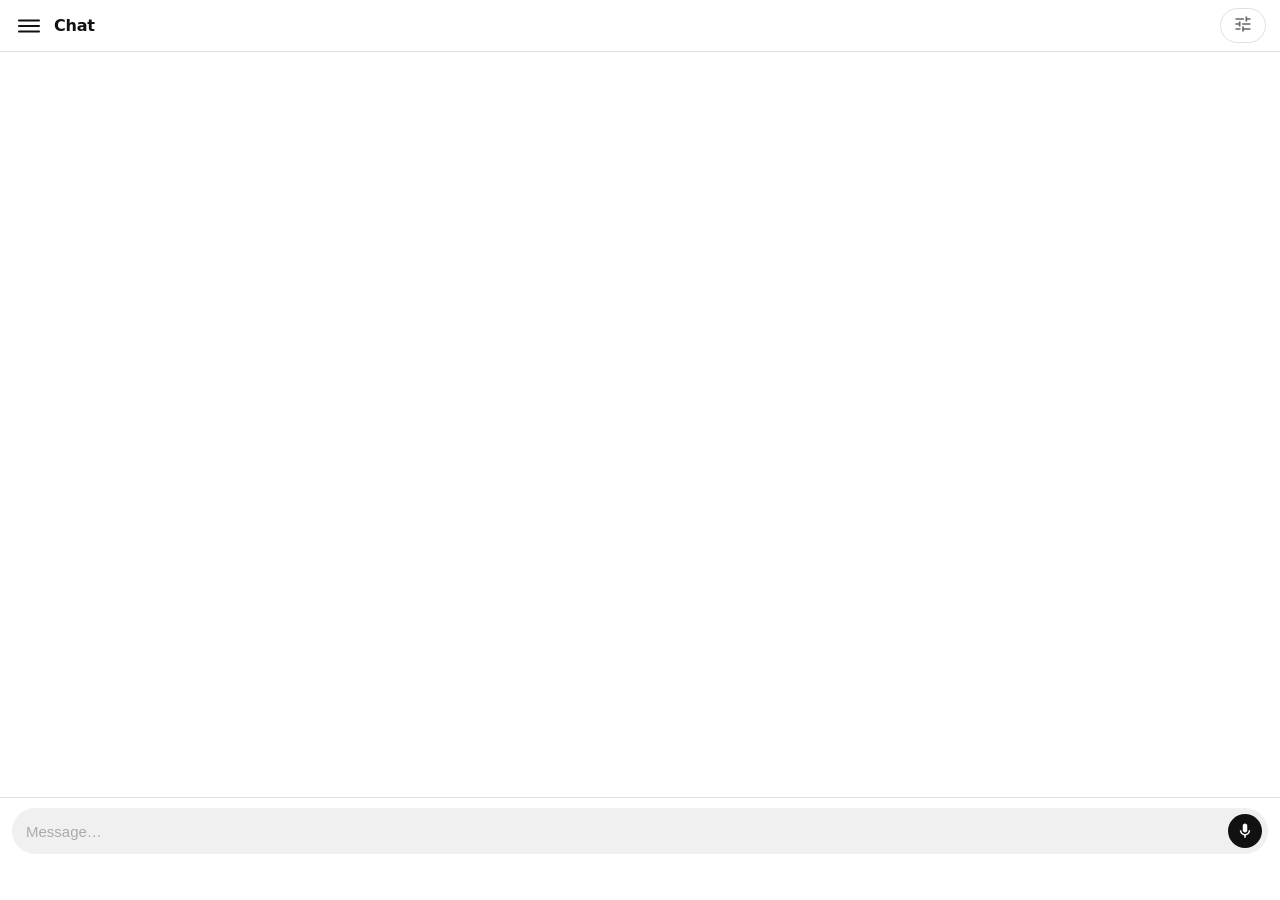
<file: static/index.html>
<!DOCTYPE html>
<html lang="en">
<head>
    <meta charset="UTF-8">
    <meta name="viewport" content="width=device-width, initial-scale=1.0, maximum-scale=1.0, user-scalable=no">
    <title>Diatribes</title>
    <link rel="stylesheet" href="/static/app.css">
</head>
<body>

<!-- ── Sidebar overlay ── -->
<div id="sidebar-overlay"></div>

<!-- ── Sidebar ── -->
<nav id="sidebar">
    <div class="sidebar-brand">Diatribes</div>
    <ul class="sidebar-nav">
        <li class="nav-item active" data-view="chat">
            <span class="nav-icon">💬</span> Chat
        </li>
        <li class="nav-item" data-view="flashcards">
            <span class="nav-icon">🃏</span> Flashcards
        </li>
        <li class="nav-item" data-view="articles">
            <span class="nav-icon">📰</span> Articles
        </li>
        <li class="nav-item" data-view="voice-test">
            <span class="nav-icon">🎙</span> Voice Test
        </li>
        <li class="nav-item" data-view="settings">
            <span class="nav-icon">⚙</span> Settings
        </li>
    </ul>
</nav>

<!-- ── App shell ── -->
<div id="app">

    <!-- ════════════════════════════════════════════
         CHAT VIEW
    ═══════════════════════════════════════════════ -->
    <div id="view-chat" class="view active">
        <header class="view-header">
            <button class="hamburger" id="hamburger">
                <svg viewBox="0 0 24 24" width="22" height="22" fill="currentColor">
                    <rect y="5"  width="24" height="2" rx="1"/>
                    <rect y="11" width="24" height="2" rx="1"/>
                    <rect y="17" width="24" height="2" rx="1"/>
                </svg>
            </button>
            <span class="header-title">Chat</span>
            <button class="icon-btn" id="options-btn" title="Options">
                <svg viewBox="0 0 24 24" width="20" height="20" fill="currentColor">
                    <path d="M3 17v2h6v-2H3zM3 5v2h10V5H3zm10 16v-2h8v-2h-8v-2h-2v6h2zM7 9v2H3v2h4v2h2V9H7zm14 4v-2H11v2h10zm-6-4h2V7h4V5h-4V3h-2v6z"/>
                </svg>
            </button>
        </header>

        <main id="conversation"></main>

        <footer class="chat-footer">
            <div class="chat-input-bar">
                <input type="text" id="text-input" placeholder="Message…" autocomplete="off">
                <button id="action-btn" aria-label="Record or send"></button>
            </div>
            <div class="chat-footer-meta">
                <button id="skip-btn" hidden>Skip retry</button>
            </div>
        </footer>
    </div>

    <!-- ════════════════════════════════════════════
         FLASHCARDS VIEW
    ═══════════════════════════════════════════════ -->
    <div id="view-flashcards" class="view">
        <header class="view-header">
            <button class="hamburger">
                <svg viewBox="0 0 24 24" width="22" height="22" fill="currentColor">
                    <rect y="5"  width="24" height="2" rx="1"/>
                    <rect y="11" width="24" height="2" rx="1"/>
                    <rect y="17" width="24" height="2" rx="1"/>
                </svg>
            </button>
            <span class="header-title">Flashcards</span>
            <button class="icon-btn" id="review-btn">Review</button>
        </header>

        <div class="fc-filters">
            <button class="filter-btn active" data-pos="all">All</button>
            <button class="filter-btn noun" data-pos="noun">Nouns</button>
            <button class="filter-btn verb" data-pos="verb">Verbs</button>
            <button class="filter-btn adj"  data-pos="adj">Adjs</button>
            <button class="filter-btn adv"  data-pos="adv">Advs</button>
        </div>

        <div id="fc-list"></div>
        <div id="fc-empty" hidden>
            <p>No saved words yet.</p>
            <p>Tap highlighted words in chat to save them.</p>
        </div>
    </div>

    <!-- ════════════════════════════════════════════
         ARTICLES VIEW
    ═══════════════════════════════════════════════ -->
    <div id="view-articles" class="view">
        <header class="view-header">
            <button class="hamburger">
                <svg viewBox="0 0 24 24" width="22" height="22" fill="currentColor">
                    <rect y="5"  width="24" height="2" rx="1"/>
                    <rect y="11" width="24" height="2" rx="1"/>
                    <rect y="17" width="24" height="2" rx="1"/>
                </svg>
            </button>
            <span class="header-title">Articles</span>
            <button class="icon-btn" id="art-options-btn" title="Options">
                <svg viewBox="0 0 24 24" width="20" height="20" fill="currentColor">
                    <path d="M3 17v2h6v-2H3zM3 5v2h10V5H3zm10 16v-2h8v-2h-8v-2h-2v6h2zM7 9v2H3v2h4v2h2V9H7zm14 4v-2H11v2h10zm-6-4h2V7h4V5h-4V3h-2v6z"/>
                </svg>
            </button>
        </header>

        <div class="art-tabs">
            <button class="art-tab active" data-tab="saved">Saved</button>
            <button class="art-tab" data-tab="feeds">Feeds</button>
        </div>

        <!-- Saved pane -->
        <div id="art-pane-saved" class="art-pane">
            <div class="art-add-bar">
                <input type="url" id="art-url-input" placeholder="Paste article URL…" autocomplete="off">
                <button id="art-add-btn">Save</button>
            </div>
            <div id="art-saved-list"></div>
            <div id="art-saved-empty" hidden>
                <p>No saved articles yet.</p>
                <p>Paste a URL above to save one.</p>
            </div>
        </div>

        <!-- Feeds pane -->
        <div id="art-pane-feeds" class="art-pane" hidden>
            <div class="art-add-bar" id="feed-add-bar">
                <input type="url" id="feed-url-input" placeholder="Paste RSS feed URL…" autocomplete="off">
                <button id="feed-add-btn">Add</button>
            </div>
            <div id="art-feeds-list"></div>
            <div id="art-feeds-empty" hidden>
                <p>No feeds yet.</p>
                <p>Paste an RSS URL above to add one.</p>
            </div>
        </div>
    </div>

    <!-- ════════════════════════════════════════════
         VOICE TEST VIEW
    ═══════════════════════════════════════════════ -->
    <div id="view-voice-test" class="view">
        <header class="view-header">
            <button class="hamburger">
                <svg viewBox="0 0 24 24" width="22" height="22" fill="currentColor">
                    <rect y="5"  width="24" height="2" rx="1"/>
                    <rect y="11" width="24" height="2" rx="1"/>
                    <rect y="17" width="24" height="2" rx="1"/>
                </svg>
            </button>
            <span class="header-title">Voice Test</span>
            <span></span>
        </header>
        <iframe src="/static/voice-test.html" style="flex:1;border:none;width:100%;background:#111;"></iframe>
    </div>

    <!-- ════════════════════════════════════════════
         SETTINGS VIEW
    ═══════════════════════════════════════════════ -->
    <div id="view-settings" class="view">
        <header class="view-header">
            <button class="hamburger">
                <svg viewBox="0 0 24 24" width="22" height="22" fill="currentColor">
                    <rect y="5"  width="24" height="2" rx="1"/>
                    <rect y="11" width="24" height="2" rx="1"/>
                    <rect y="17" width="24" height="2" rx="1"/>
                </svg>
            </button>
            <span class="header-title">Settings</span>
            <span></span>
        </header>

        <div class="settings-body">
            <div class="settings-section">
                <div class="settings-label">Language</div>
                <div class="seg" id="lang-seg">
                    <button class="seg-btn active" data-value="French">French</button>
                    <button class="seg-btn" data-value="Spanish">Spanish</button>
                </div>
            </div>

            <div class="settings-section">
                <div class="settings-label">Voice</div>
                <select id="voice-select">
                    <optgroup label="Google Neural2">
                        <option value="google-fr-a">Google FR — female</option>
                        <option value="google-fr-b">Google FR — male</option>
                        <option value="google-fr-c">Google FR — female 2</option>
                        <option value="google-es-a">Google ES — female</option>
                        <option value="google-es-b">Google ES — male</option>
                    </optgroup>
                    <optgroup label="OpenAI">
                        <option value="nova">Nova</option>
                        <option value="alloy">Alloy</option>
                        <option value="echo">Echo</option>
                        <option value="fable">Fable</option>
                        <option value="onyx">Onyx</option>
                        <option value="shimmer">Shimmer</option>
                    </optgroup>
                </select>
            </div>

            <div class="settings-divider"></div>

            <div class="settings-section">
                <div class="settings-label">How it works</div>
                <div class="how-it-works">
                    <p>You can speak or type in any language — that's fine. The AI always responds according to the mix level you set in the chat options, no matter what you said.</p>
                    <ul>
                        <li><strong>Native</strong> — The AI responds in plain English. No foreign words at all.</li>
                        <li><strong>Light</strong> — The AI responds in English, and the app automatically swaps nouns into French.</li>
                        <li><strong>Medium</strong> — Same as Light, but the app swaps whichever word types you've toggled on (nouns, verbs, adjectives, adverbs).</li>
                        <li><strong>Strong</strong> — The AI alternates: one sentence in English, the next in French, and so on.</li>
                        <li><strong>Immersion</strong> — The AI responds entirely in French, with English hints in brackets for harder words.</li>
                    </ul>
                    <p>On Light and Medium, the French words are inserted by the app — not the AI. Tap any highlighted word to see the English original and save it to your flashcards.</p>
                </div>
            </div>
        </div>
    </div>

</div><!-- /#app -->

<!-- ════════════════════════════════════════════
     CHAT OPTIONS SHEET (slide-up)
═══════════════════════════════════════════════ -->
<div id="options-overlay" hidden></div>
<div id="options-sheet" hidden>
    <div class="sheet-handle"></div>

    <div class="sheet-section">
        <div class="sheet-label">Mix</div>
        <div class="mix-slider-wrap">
            <div class="mix-labels">
                <span>Native</span><span>Light</span><span>Medium</span><span>Strong</span><span>Immersion</span>
            </div>
            <input type="range" id="mix-slider" min="1" max="5" step="1" value="3">
        </div>
    </div>

    <div class="sheet-section" id="pos-section">
        <div class="sheet-label">Swap</div>
        <div class="pos-pills">
            <label class="pos-pill noun"><input type="checkbox" value="nouns" checked> Nouns</label>
            <label class="pos-pill verb"><input type="checkbox" value="verbs" checked> Verbs</label>
            <label class="pos-pill adj" ><input type="checkbox" value="adjectives" checked> Adjectives</label>
            <label class="pos-pill adv" ><input type="checkbox" value="adverbs" checked> Adverbs</label>
        </div>
    </div>

    <div class="sheet-section">
        <div class="sheet-label">Speed — <span id="sheet-speed-val">1.0×</span></div>
        <input type="range" id="sheet-speed-slider" min="0.5" max="1.5" step="0.05" value="1.0">
        <div class="sheet-hint">Google voices only</div>
    </div>

    <div class="sheet-section">
        <div class="sheet-label">Highlights</div>
        <div class="seg" id="highlight-seg">
            <button class="seg-btn active" data-value="on">On</button>
            <button class="seg-btn" data-value="off">Off</button>
        </div>
    </div>

    <div class="sheet-section">
        <div class="sheet-label">Corrections</div>
        <div class="seg" id="corrections-seg">
            <button class="seg-btn" data-value="off">Off</button>
            <button class="seg-btn active" data-value="correct">Correct</button>
            <button class="seg-btn" data-value="repeat">Correct &amp; repeat</button>
        </div>
    </div>

    <div class="sheet-section">
        <div class="sheet-label">Answer length</div>
        <div class="seg" id="length-seg">
            <button class="seg-btn active" data-value="1">Brief</button>
            <button class="seg-btn" data-value="3">Medium</button>
            <button class="seg-btn" data-value="5">Long</button>
        </div>
    </div>
</div>

<!-- ════════════════════════════════════════════
     FLASHCARD REVIEW OVERLAY
═══════════════════════════════════════════════ -->
<div id="review-overlay" hidden>
    <div id="review-screen">
        <button id="review-close">✕</button>
        <div id="review-progress"></div>

        <div id="review-dir-pick">
            <p>Review direction</p>
            <button class="dir-btn" data-dir="foreign-to-english">Foreign → English</button>
            <button class="dir-btn" data-dir="english-to-foreign">English → Foreign</button>
            <button class="dir-btn" data-dir="both">Both</button>
        </div>

        <div id="review-card" hidden>
            <div id="card-front"></div>
            <div id="card-back" hidden></div>
            <button id="reveal-btn">Reveal</button>
            <div id="grade-btns" hidden>
                <button class="grade-btn hard" data-grade="hard">Hard</button>
                <button class="grade-btn easy" data-grade="easy">Easy</button>
            </div>
        </div>

        <div id="review-done" hidden>
            <p>Session complete 🎉</p>
            <button id="review-again">Again</button>
        </div>
    </div>
</div>

<!-- ════════════════════════════════════════════
     ARTICLE READER OVERLAY
═══════════════════════════════════════════════ -->
<div id="reader-overlay" hidden>
    <div id="reader-header">
        <button id="reader-back">
            <svg viewBox="0 0 24 24" width="22" height="22" fill="currentColor">
                <path d="M20 11H7.83l5.59-5.59L12 4l-8 8 8 8 1.41-1.41L7.83 13H20v-2z"/>
            </svg>
        </button>
        <div id="reader-title-wrap">
            <div id="reader-title"></div>
            <div id="reader-source"></div>
        </div>
        <button class="icon-btn" id="reader-options-btn" title="Options">
            <svg viewBox="0 0 24 24" width="20" height="20" fill="currentColor">
                <path d="M3 17v2h6v-2H3zM3 5v2h10V5H3zm10 16v-2h8v-2h-8v-2h-2v6h2zM7 9v2H3v2h4v2h2V9H7zm14 4v-2H11v2h10zm-6-4h2V7h4V5h-4V3h-2v6z"/>
            </svg>
        </button>
    </div>
    <div id="reader-body"></div>
</div>

<!-- ════════════════════════════════════════════
     ARTICLES OPTIONS SHEET
═══════════════════════════════════════════════ -->
<div id="art-options-overlay" hidden></div>
<div id="art-options-sheet" hidden>
    <div class="sheet-handle"></div>

    <div class="sheet-section">
        <div class="sheet-label">Swap</div>
        <div class="pos-pills" id="art-pos-pills">
            <label class="pos-pill noun"><input type="checkbox" value="nouns" checked> Nouns</label>
            <label class="pos-pill verb"><input type="checkbox" value="verbs" checked> Verbs</label>
            <label class="pos-pill adj" ><input type="checkbox" value="adjectives" checked> Adjectives</label>
            <label class="pos-pill adv" ><input type="checkbox" value="adverbs" checked> Adverbs</label>
        </div>
    </div>

    <div class="sheet-section">
        <div class="sheet-label">Highlights</div>
        <div class="seg" id="art-highlight-seg">
            <button class="seg-btn active" data-value="on">On</button>
            <button class="seg-btn" data-value="off">Off</button>
        </div>
    </div>
</div>

<script src="/static/dict-swap.js"></script>
<script src="/static/settings.js"></script>
<script src="/static/chat.js"></script>
<script src="/static/flashcards.js"></script>
<script src="/static/articles.js"></script>
</body>
</html>
</file>
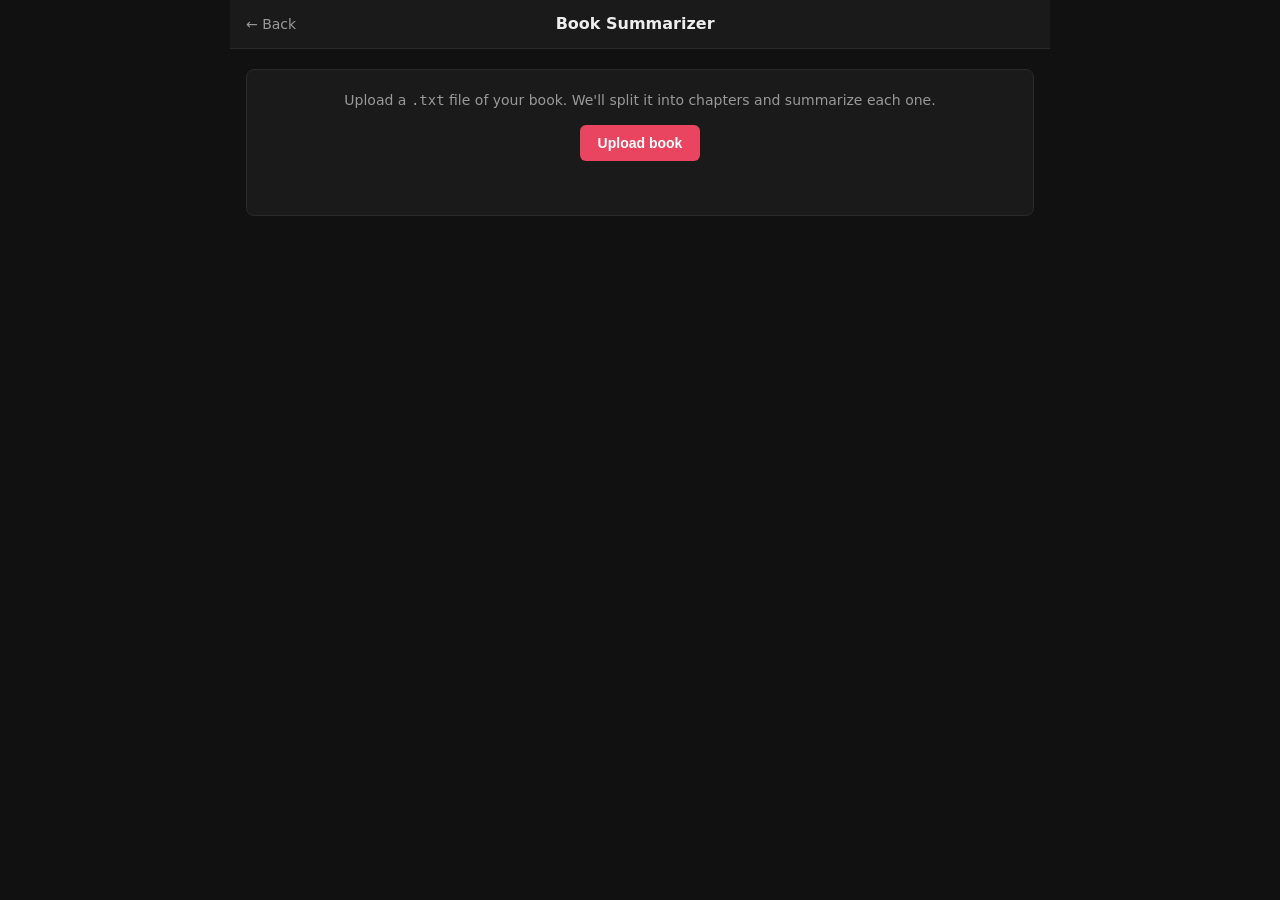
<file: static/book.html>
<!DOCTYPE html>
<html lang="en">
<head>
    <meta charset="UTF-8">
    <meta name="viewport" content="width=device-width, initial-scale=1.0">
    <title>Diatribes — Book Summarizer</title>
    <style>
        * { margin: 0; padding: 0; box-sizing: border-box; }
        [hidden] { display: none !important; }

        :root {
            --bg:         #111;
            --surface:    #1a1a1a;
            --surface2:   #222;
            --border:     #2a2a2a;
            --primary:    #e94560;
            --text:       #eee;
            --text-dim:   #999;
            --text-faint: #555;
        }

        html, body {
            height: 100%;
            font-family: -apple-system, BlinkMacSystemFont, 'SF Pro', system-ui, sans-serif;
            background: var(--bg);
            color: var(--text);
            font-size: 15px;
            line-height: 1.5;
        }

        #page {
            display: flex;
            flex-direction: column;
            min-height: 100%;
            max-width: 820px;
            margin: 0 auto;
            padding-bottom: 64px;
        }

        nav {
            display: flex;
            align-items: center;
            justify-content: space-between;
            padding: 12px 16px;
            border-bottom: 1px solid var(--border);
            background: var(--surface);
            position: sticky;
            top: 0;
            z-index: 5;
        }

        nav h1 {
            font-size: 16px;
            font-weight: 600;
        }

        .nav-back {
            color: var(--text-dim);
            text-decoration: none;
            font-size: 14px;
        }

        .nav-back:hover { color: var(--text); }
        .nav-spacer { width: 60px; }

        main {
            padding: 20px 16px;
        }

        .upload-card {
            background: var(--surface);
            border: 1px solid var(--border);
            border-radius: 8px;
            padding: 20px;
            text-align: center;
        }

        .upload-card p {
            color: var(--text-dim);
            margin-bottom: 14px;
            font-size: 14px;
        }

        button.primary {
            background: var(--primary);
            color: #fff;
            border: 0;
            padding: 10px 18px;
            border-radius: 6px;
            font-size: 14px;
            font-weight: 600;
            cursor: pointer;
        }

        button.primary:hover { filter: brightness(1.1); }
        button.primary:disabled { opacity: 0.5; cursor: not-allowed; }

        button.ghost {
            background: transparent;
            color: var(--text-dim);
            border: 1px solid var(--border);
            padding: 6px 12px;
            border-radius: 4px;
            font-size: 13px;
            cursor: pointer;
        }

        button.ghost:hover { color: var(--text); border-color: var(--text-dim); }

        #file-input { display: none; }

        #status {
            margin-top: 16px;
            color: var(--text-dim);
            font-size: 13px;
            min-height: 18px;
        }

        #chapters {
            list-style: none;
            margin-top: 24px;
            display: flex;
            flex-direction: column;
            gap: 14px;
        }

        .chapter {
            background: var(--surface);
            border: 1px solid var(--border);
            border-radius: 8px;
            padding: 16px 18px;
        }

        .chapter h2 {
            font-size: 15px;
            font-weight: 600;
            margin-bottom: 10px;
            color: var(--text);
        }

        .chapter .summary {
            color: var(--text);
            font-size: 14px;
            line-height: 1.6;
            white-space: pre-wrap;
        }

        .chapter .summary.placeholder {
            color: var(--text-faint);
            font-style: italic;
        }

        .chapter .summary.error {
            color: #ff8a8a;
        }

        .chapter .actions {
            margin-top: 8px;
        }
    </style>
</head>
<body>
<div id="page">
    <nav>
        <a href="/" class="nav-back">← Back</a>
        <h1>Book Summarizer</h1>
        <div class="nav-spacer"></div>
    </nav>

    <main>
        <div class="upload-card">
            <p>Upload a <code>.txt</code> file of your book. We'll split it into chapters and summarize each one.</p>
            <input type="file" id="file-input" accept=".txt,text/plain">
            <button class="primary" id="upload-btn">Upload book</button>
            <div id="status"></div>
        </div>

        <ol id="chapters"></ol>
    </main>
</div>

<script src="/static/book.js"></script>
</body>
</html>
</file>
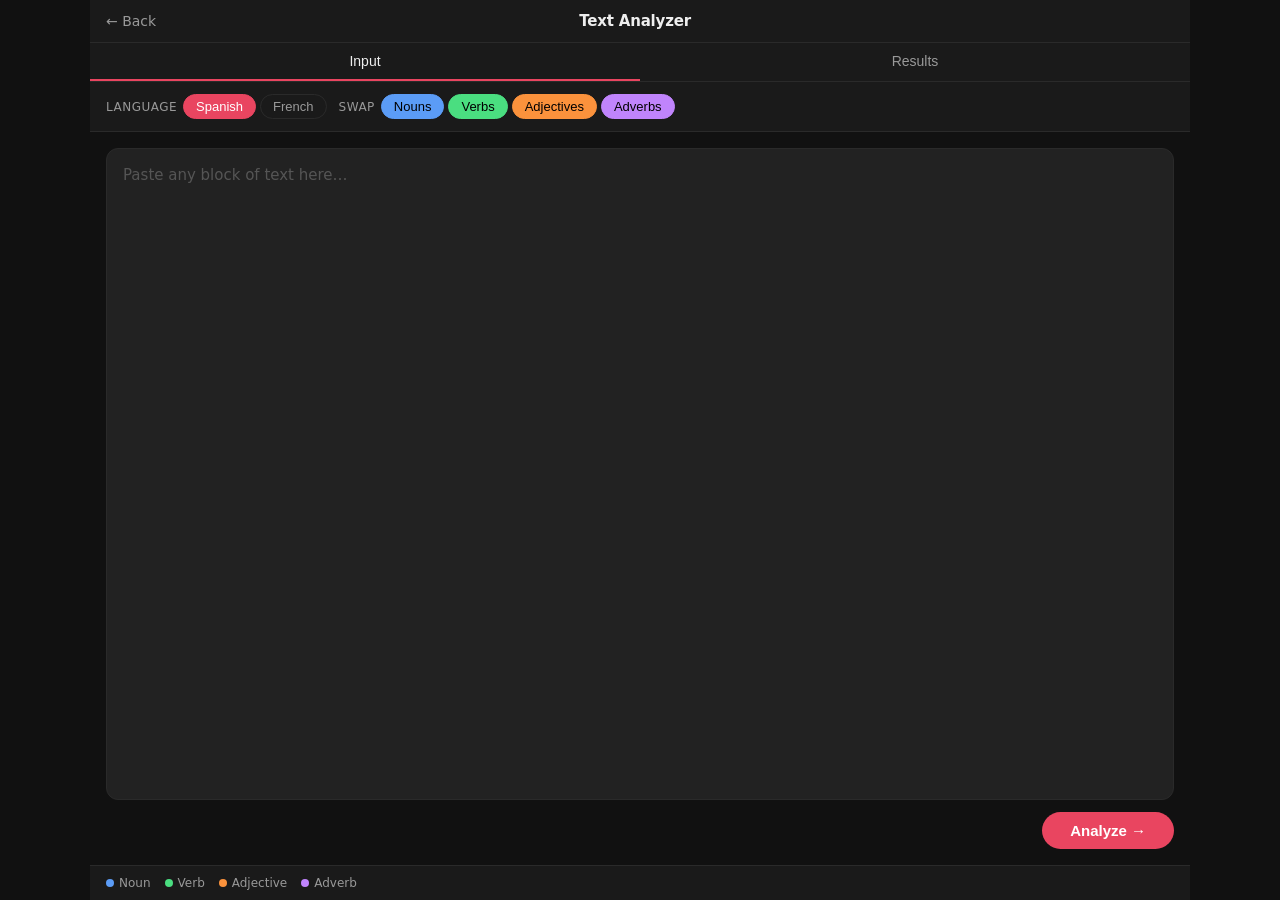
<file: static/translator.html>
<!DOCTYPE html>
<html lang="en">
<head>
    <meta charset="UTF-8">
    <meta name="viewport" content="width=device-width, initial-scale=1.0, maximum-scale=1.0, user-scalable=no">
    <title>Diatribes — Text Analyzer</title>
    <style>
        * { margin: 0; padding: 0; box-sizing: border-box; }
        [hidden] { display: none !important; }

        :root {
            --bg:         #111;
            --surface:    #1a1a1a;
            --surface2:   #222;
            --border:     #2a2a2a;
            --primary:    #e94560;
            --text:       #eee;
            --text-dim:   #999;
            --text-faint: #555;

            --noun-color: #5b9cf6;
            --verb-color: #4ade80;
            --adj-color:  #fb923c;
            --adv-color:  #c084fc;
        }

        html, body {
            height: 100%;
            overflow: hidden;
            font-family: -apple-system, BlinkMacSystemFont, 'SF Pro', system-ui, sans-serif;
            background: var(--bg);
            color: var(--text);
            font-size: 15px;
        }

        /* ── Page shell ── */
        #page {
            display: flex;
            flex-direction: column;
            height: 100%;
            max-width: 1100px;
            margin: 0 auto;
        }

        /* ── Nav bar ── */
        nav {
            display: flex;
            align-items: center;
            justify-content: space-between;
            padding: 12px 16px;
            border-bottom: 1px solid var(--border);
            background: var(--surface);
            flex-shrink: 0;
        }

        .nav-back {
            color: var(--text-dim);
            text-decoration: none;
            font-size: 14px;
            display: flex;
            align-items: center;
            gap: 4px;
            transition: color 0.15s;
        }
        .nav-back:hover { color: var(--text); }

        nav h1 {
            font-size: 15px;
            font-weight: 600;
            letter-spacing: -0.2px;
        }

        .nav-spacer { width: 60px; }

        /* ── Tab bar ── */
        .tab-bar {
            display: flex;
            border-bottom: 1px solid var(--border);
            background: var(--surface);
            flex-shrink: 0;
        }

        .tab-btn {
            flex: 1;
            padding: 10px 16px;
            background: none;
            border: none;
            border-bottom: 2px solid transparent;
            color: var(--text-dim);
            font-size: 14px;
            font-weight: 500;
            cursor: pointer;
            transition: color 0.15s, border-color 0.15s;
        }

        .tab-btn.active {
            color: var(--text);
            border-bottom-color: var(--primary);
        }

        /* ── Panels ── */
        .tab-panel {
            display: none;
            flex: 1;
            min-height: 0;
            overflow: hidden;
        }

        .tab-panel.active { display: flex; flex-direction: column; }

        /* ── INPUT PANEL ── */
        #panel-input {
            gap: 0;
        }

        .input-controls {
            display: flex;
            align-items: center;
            gap: 12px;
            padding: 12px 16px;
            border-bottom: 1px solid var(--border);
            background: var(--surface);
            flex-wrap: wrap;
            flex-shrink: 0;
        }

        .control-group {
            display: flex;
            align-items: center;
            gap: 6px;
        }

        .control-label {
            font-size: 12px;
            color: var(--text-dim);
            text-transform: uppercase;
            letter-spacing: 0.5px;
            white-space: nowrap;
        }

        /* pill buttons (lang + pos) */
        .pill-group { display: flex; gap: 4px; flex-wrap: wrap; }

        .lang-btn, .pos-btn {
            padding: 4px 12px;
            border-radius: 20px;
            border: 1px solid var(--border);
            background: none;
            color: var(--text-dim);
            font-size: 13px;
            cursor: pointer;
            transition: background 0.15s, color 0.15s, border-color 0.15s;
            white-space: nowrap;
        }

        .lang-btn.active {
            background: var(--primary);
            border-color: var(--primary);
            color: #fff;
        }

        .pos-btn[data-pos="noun"].active  { background: var(--noun-color); border-color: var(--noun-color); color: #000; }
        .pos-btn[data-pos="verb"].active  { background: var(--verb-color); border-color: var(--verb-color); color: #000; }
        .pos-btn[data-pos="adj"].active   { background: var(--adj-color);  border-color: var(--adj-color);  color: #000; }
        .pos-btn[data-pos="adv"].active   { background: var(--adv-color);  border-color: var(--adv-color);  color: #000; }

        .input-body {
            flex: 1;
            display: flex;
            flex-direction: column;
            min-height: 0;
            padding: 16px;
            gap: 12px;
        }

        #text-input {
            flex: 1;
            background: var(--surface2);
            border: 1px solid var(--border);
            border-radius: 12px;
            color: var(--text);
            font-size: 15px;
            line-height: 1.6;
            padding: 14px 16px;
            resize: none;
            outline: none;
            font-family: inherit;
            transition: border-color 0.15s;
        }

        #text-input:focus { border-color: #444; }
        #text-input::placeholder { color: var(--text-faint); }

        .input-footer {
            display: flex;
            justify-content: flex-end;
            align-items: center;
            gap: 12px;
            flex-shrink: 0;
        }

        #analyze-btn {
            padding: 10px 28px;
            background: var(--primary);
            border: none;
            border-radius: 20px;
            color: #fff;
            font-size: 15px;
            font-weight: 600;
            cursor: pointer;
            transition: opacity 0.15s, transform 0.1s;
        }

        #analyze-btn:hover  { opacity: 0.88; }
        #analyze-btn:active { transform: scale(0.97); }

        /* ── RESULTS PANEL ── */
        #panel-results {
            flex-direction: row;
        }

        /* left: annotated text */
        .results-text {
            flex: 3;
            overflow-y: auto;
            padding: 20px;
            line-height: 1.8;
            font-size: 15px;
            border-right: 1px solid var(--border);
            -webkit-overflow-scrolling: touch;
        }

        .results-text-inner {
            max-width: 620px;
        }

        /* translated word chips */
        span.word {
            display: inline;
            font-weight: 600;
        }

        span.word.noun { color: var(--noun-color); }
        span.word.verb { color: var(--verb-color); }
        span.word.adj  { color: var(--adj-color); }
        span.word.adv  { color: var(--adv-color); }

        span.src {
            font-size: 11px;
            font-weight: 400;
            color: rgba(255,255,255,0.35);
            margin-left: 2px;
        }

        /* right: inventory */
        .results-inventory {
            flex: 2;
            overflow: auto;
            padding: 16px;
            -webkit-overflow-scrolling: touch;
        }

        .inv-header {
            display: flex;
            align-items: baseline;
            gap: 10px;
            margin-bottom: 12px;
            flex-shrink: 0;
        }

        .inv-header h2 {
            font-size: 13px;
            font-weight: 600;
            text-transform: uppercase;
            letter-spacing: 0.5px;
            color: var(--text-dim);
        }

        #word-count {
            font-size: 12px;
            color: var(--text-faint);
        }

        /* inventory table */
        .inv-scroll { overflow-x: auto; }

        #inv-table {
            width: 100%;
            border-collapse: collapse;
            font-size: 13px;
            min-width: 480px;
        }

        #inv-table thead th {
            padding: 6px 10px;
            text-align: left;
            font-size: 11px;
            font-weight: 600;
            text-transform: uppercase;
            letter-spacing: 0.5px;
            border-bottom: 1px solid var(--border);
            white-space: nowrap;
        }

        th.noun-h  { color: var(--noun-color); }
        th.verb-h  { color: var(--verb-color); }
        th.adj-h   { color: var(--adj-color); }
        th.adv-h   { color: var(--adv-color); }

        #inv-table tbody td {
            padding: 5px 10px;
            border-bottom: 1px solid #1e1e1e;
            white-space: nowrap;
        }

        td.col-en { color: var(--text-dim); }

        td.col-tr.noun { color: var(--noun-color); font-weight: 500; }
        td.col-tr.verb { color: var(--verb-color); font-weight: 500; }
        td.col-tr.adj  { color: var(--adj-color);  font-weight: 500; }
        td.col-tr.adv  { color: var(--adv-color);  font-weight: 500; }

        /* subtle col dividers */
        td.col-tr.noun, th.noun-h + th { border-right: 1px solid var(--border); }
        td.col-tr.verb, th.verb-h + th { border-right: 1px solid var(--border); }
        td.col-tr.adj,  th.adj-h + th  { border-right: 1px solid var(--border); }

        .todo-notice {
            font-size: 11px;
            color: #fb923c;
            background: rgba(251,146,60,0.08);
            border: 1px solid rgba(251,146,60,0.2);
            border-radius: 6px;
            padding: 5px 10px;
            margin-bottom: 12px;
        }

        /* ── Legend ── */
        .legend {
            display: flex;
            gap: 14px;
            flex-wrap: wrap;
            padding: 10px 16px;
            border-top: 1px solid var(--border);
            background: var(--surface);
            flex-shrink: 0;
            font-size: 12px;
        }

        .legend-item { display: flex; align-items: center; gap: 5px; color: var(--text-dim); }
        .legend-dot { width: 8px; height: 8px; border-radius: 50%; }
        .legend-dot.noun { background: var(--noun-color); }
        .legend-dot.verb { background: var(--verb-color); }
        .legend-dot.adj  { background: var(--adj-color); }
        .legend-dot.adv  { background: var(--adv-color); }

        /* ── Mobile: stack results vertically ── */
        @media (max-width: 640px) {
            #panel-results { flex-direction: column; }
            .results-text { border-right: none; border-bottom: 1px solid var(--border); max-height: 50vh; }
            .results-inventory { max-height: 50vh; }
        }
    </style>
</head>
<body>
<div id="page">

    <!-- Nav -->
    <nav>
        <a href="/" class="nav-back">← Back</a>
        <h1>Text Analyzer</h1>
        <div class="nav-spacer"></div>
    </nav>

    <!-- Tab bar -->
    <div class="tab-bar">
        <button class="tab-btn active" data-tab="input">Input</button>
        <button class="tab-btn" data-tab="results">Results</button>
    </div>

    <!-- INPUT panel -->
    <div class="tab-panel active" id="panel-input">
        <div class="input-controls">
            <div class="control-group">
                <span class="control-label">Language</span>
                <div class="pill-group">
                    <button class="lang-btn active" data-lang="es">Spanish</button>
                    <button class="lang-btn" data-lang="fr">French</button>
                </div>
            </div>
            <div class="control-group">
                <span class="control-label">Swap</span>
                <div class="pill-group">
                    <button class="pos-btn active" data-pos="noun">Nouns</button>
                    <button class="pos-btn active" data-pos="verb">Verbs</button>
                    <button class="pos-btn active" data-pos="adj">Adjectives</button>
                    <button class="pos-btn active" data-pos="adv">Adverbs</button>
                </div>
            </div>
        </div>

        <div class="input-body">
            <textarea id="text-input" placeholder="Paste any block of text here…" spellcheck="false"></textarea>
            <div class="input-footer">
                <button id="analyze-btn">Analyze →</button>
            </div>
        </div>
    </div>

    <!-- RESULTS panel -->
    <div class="tab-panel" id="panel-results">

        <!-- Left: annotated text -->
        <div class="results-text">
            <div class="results-text-inner" id="annotated-text">
                <span style="color: var(--text-faint); font-style: italic;">Analyzed text will appear here.</span>
            </div>
        </div>

        <!-- Right: inventory -->
        <div class="results-inventory">
            <div class="inv-header">
                <h2>Vocabulary</h2>
                <span id="word-count"></span>
            </div>
            <div class="todo-notice">⚠ Todo: grow dictionary</div>
            <div class="inv-scroll">
                <table id="inv-table">
                    <thead>
                        <tr>
                            <th class="noun-h">Noun</th>
                            <th class="noun-h">→</th>
                            <th class="verb-h">Verb</th>
                            <th class="verb-h">→</th>
                            <th class="adj-h">Adj</th>
                            <th class="adj-h">→</th>
                            <th class="adv-h">Adv</th>
                            <th class="adv-h">→</th>
                        </tr>
                    </thead>
                    <tbody id="inv-tbody"></tbody>
                </table>
            </div>
        </div>
    </div>

    <!-- Legend -->
    <div class="legend">
        <div class="legend-item"><div class="legend-dot noun"></div> Noun</div>
        <div class="legend-item"><div class="legend-dot verb"></div> Verb</div>
        <div class="legend-item"><div class="legend-dot adj"></div> Adjective</div>
        <div class="legend-item"><div class="legend-dot adv"></div> Adverb</div>
    </div>

</div>
<script src="/static/dict-swap.js"></script>
<script src="/static/translator.js"></script>
</body>
</html>
</file>
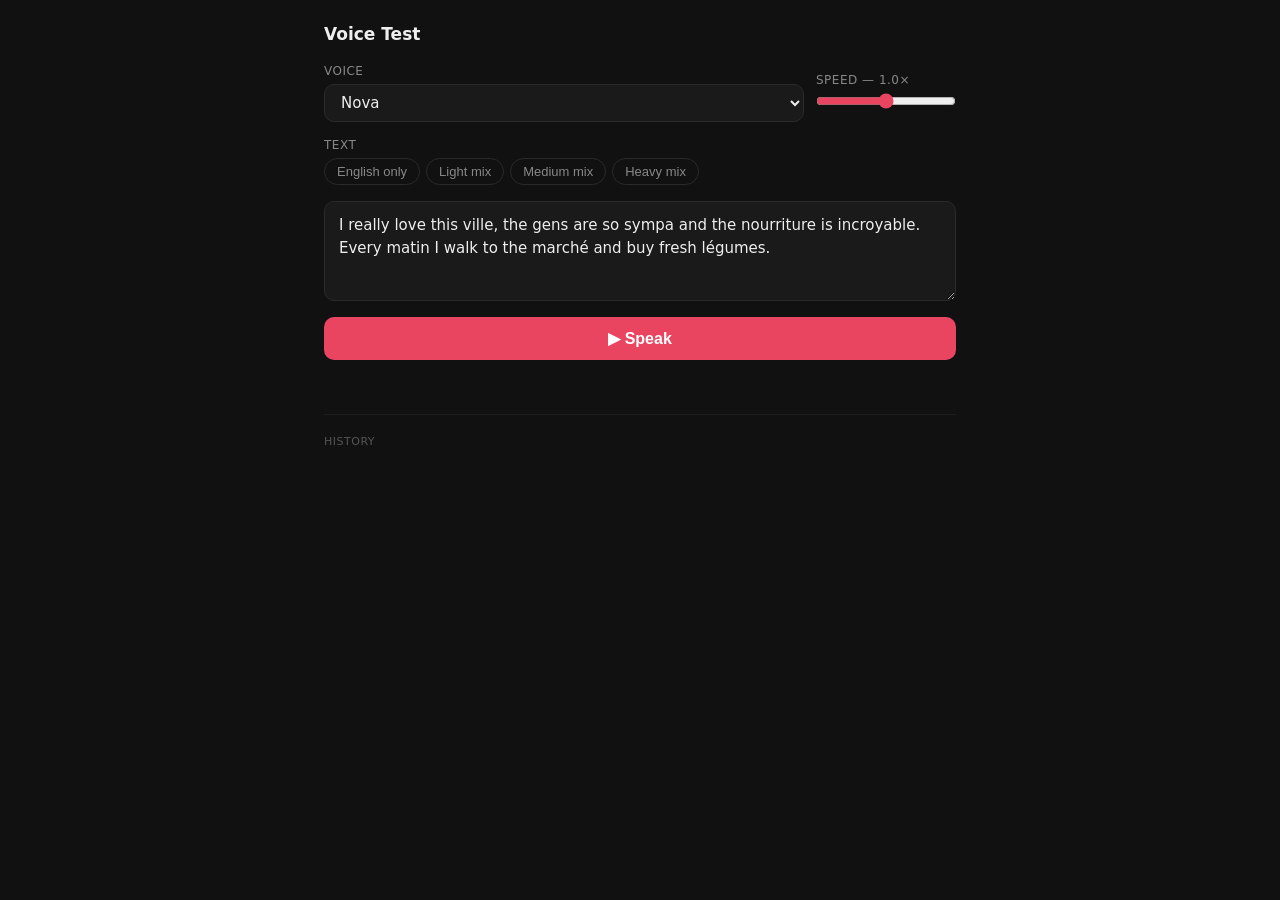
<file: static/voice-test.html>
<!DOCTYPE html>
<html lang="en">
<head>
    <meta charset="UTF-8">
    <meta name="viewport" content="width=device-width, initial-scale=1.0">
    <title>Voice Test</title>
    <style>
        * { margin: 0; padding: 0; box-sizing: border-box; }
        body {
            font-family: -apple-system, BlinkMacSystemFont, system-ui, sans-serif;
            background: #111;
            color: #eee;
            font-size: 15px;
            padding: 24px;
            max-width: 680px;
            margin: 0 auto;
        }
        h1 { font-size: 17px; font-weight: 700; margin-bottom: 20px; color: #eee; }
        label { display: block; font-size: 12px; color: #888; text-transform: uppercase; letter-spacing: 0.5px; margin-bottom: 6px; }
        select, textarea {
            width: 100%;
            background: #1a1a1a;
            border: 1px solid #2a2a2a;
            color: #eee;
            border-radius: 10px;
            font-size: 15px;
            outline: none;
            font-family: inherit;
        }
        select { padding: 8px 12px; cursor: pointer; }
        textarea { padding: 12px 14px; resize: vertical; line-height: 1.5; min-height: 100px; }
        select:focus, textarea:focus { border-color: #444; }
        .row { display: flex; gap: 12px; margin-bottom: 16px; }
        .row > div { flex: 1; }
        .presets { display: flex; flex-wrap: wrap; gap: 6px; margin-bottom: 16px; }
        .preset {
            padding: 5px 12px;
            border-radius: 20px;
            border: 1px solid #2a2a2a;
            background: none;
            color: #888;
            font-size: 13px;
            cursor: pointer;
            transition: border-color 0.15s, color 0.15s;
        }
        .preset:hover { border-color: #444; color: #eee; }
        #speak-btn {
            width: 100%;
            padding: 12px;
            background: #e94560;
            border: none;
            border-radius: 10px;
            color: #fff;
            font-size: 16px;
            font-weight: 600;
            cursor: pointer;
            transition: opacity 0.15s;
            margin-bottom: 16px;
        }
        #speak-btn:disabled { opacity: 0.4; cursor: not-allowed; }
        #speak-btn.playing { background: #444; }
        .history { display: flex; flex-direction: column; gap: 10px; }
        .hist-item {
            background: #1a1a1a;
            border: 1px solid #2a2a2a;
            border-radius: 10px;
            padding: 12px 14px;
            display: flex;
            gap: 12px;
            align-items: flex-start;
        }
        .hist-meta { font-size: 11px; color: #555; white-space: nowrap; }
        .hist-text { flex: 1; font-size: 14px; color: #ccc; line-height: 1.4; }
        .hist-play {
            background: none;
            border: 1px solid #333;
            color: #888;
            border-radius: 20px;
            padding: 3px 10px;
            font-size: 12px;
            cursor: pointer;
            white-space: nowrap;
            flex-shrink: 0;
        }
        .hist-play:hover { color: #eee; border-color: #555; }
        #status { font-size: 13px; color: #666; text-align: center; min-height: 18px; }
        .divider { height: 1px; background: #1e1e1e; margin: 20px 0; }
        .section-label { font-size: 11px; color: #555; text-transform: uppercase; letter-spacing: 0.5px; margin-bottom: 12px; }
    </style>
</head>
<body>

<h1>Voice Test</h1>

<div style="margin-bottom:16px;display:flex;gap:12px;align-items:center;">
    <div style="flex:1">
        <label>Voice</label>
    <select id="voice">
        <optgroup label="Google Neural2 (native French/Spanish)">
            <option value="google-fr-a">Google FR — female</option>
            <option value="google-fr-b">Google FR — male</option>
            <option value="google-fr-c">Google FR — female 2</option>
            <option value="google-es-a">Google ES — female</option>
            <option value="google-es-b">Google ES — male</option>
        </optgroup>
        <optgroup label="OpenAI (English + accent instruction)">
            <option value="nova" selected>Nova</option>
            <option value="alloy">Alloy</option>
            <option value="echo">Echo</option>
            <option value="fable">Fable</option>
            <option value="onyx">Onyx</option>
            <option value="shimmer">Shimmer</option>
        </optgroup>
    </select>
    </div>
    <div style="flex:0 0 140px">
        <label>Speed — <span id="rate-val">1.0×</span></label>
        <input type="range" id="rate-slider" min="0.5" max="1.5" step="0.05" value="1.0" style="width:100%;accent-color:#e94560;">
    </div>
</div>

<div style="margin-bottom:6px"><label>Text</label></div>
<div class="presets">
    <button class="preset" data-text="The food here is amazing, I really love the music and the weather.">English only</button>
    <button class="preset" data-text="The nourriture here is amazing, I really love the musique and the weather.">Light mix</button>
    <button class="preset" data-text="The maison on the rue was very belle, with a grand jardin full of fleurs.">Medium mix</button>
    <button class="preset" data-text="I really love this ville, the gens are so sympa and the nourriture is incroyable. Every matin I walk to the marché and buy fresh légumes.">Heavy mix</button>
</div>

<textarea id="text" placeholder="Type or pick a preset above…"></textarea>

<div style="margin-top:12px;margin-bottom:16px">
    <button id="speak-btn">▶ Speak</button>
    <div id="status"></div>
</div>

<div class="divider"></div>
<div class="section-label">History</div>
<div class="history" id="history"></div>

<script>
const voiceEl   = document.getElementById('voice');
const textEl    = document.getElementById('text');
const speakBtn  = document.getElementById('speak-btn');
const statusEl  = document.getElementById('status');
const histEl    = document.getElementById('history');
const rateSlider = document.getElementById('rate-slider');
const rateVal    = document.getElementById('rate-val');

rateSlider.addEventListener('input', () => {
    rateVal.textContent = parseFloat(rateSlider.value).toFixed(2).replace(/\.?0+$/, '') + '×';
});

document.querySelectorAll('.preset').forEach(btn => {
    btn.addEventListener('click', () => {
        textEl.value = btn.dataset.text;
        speakBtn.click();
    });
});

// Pre-select heavy mix and auto-play on load
const heavyBtn = document.querySelector('.preset[data-text*="Every matin"]');
if (heavyBtn) heavyBtn.click();

let currentAudio = null;

speakBtn.addEventListener('click', () => {
    const text = textEl.value.trim();
    if (!text) return;
    playText(text, 'French', voiceEl.value);
});

async function playText(text, _lang, voice) {
    if (currentAudio) { currentAudio.pause(); currentAudio = null; }

    speakBtn.disabled = true;
    speakBtn.classList.add('playing');
    speakBtn.textContent = '… Loading';
    statusEl.textContent = '';

    const fd = new FormData();
    fd.append('text', text);
    fd.append('voice', voice);
    fd.append('language', 'French');
    fd.append('speaking_rate', rateSlider.value);

    const t0 = performance.now();
    try {
        const res = await fetch('/api/speak', { method: 'POST', body: fd });
        if (!res.ok) throw new Error('TTS failed');
        const blob = await res.blob();
        const ms   = Math.round(performance.now() - t0);
        const ttsMs = res.headers.get('X-TTS-Ms');
        statusEl.textContent = `${ttsMs}ms api · ${ms}ms total`;

        addHistory(text, voice, blob);

        const url = URL.createObjectURL(blob);
        const audio = new Audio(url);
        currentAudio = audio;
        speakBtn.textContent = '▶ Speak';
        audio.onended = () => { URL.revokeObjectURL(url); currentAudio = null; done(); };
        audio.onerror = () => { URL.revokeObjectURL(url); currentAudio = null; done(); };
        audio.play();
    } catch (e) {
        statusEl.textContent = 'Error: ' + e.message;
        done();
    }
}

function done() {
    speakBtn.disabled = false;
    speakBtn.classList.remove('playing');
    speakBtn.textContent = '▶ Speak';
}

function addHistory(text, voice, blob) {
    const url = URL.createObjectURL(blob);
    const item = document.createElement('div');
    item.className = 'hist-item';
    item.innerHTML = `
        <div class="hist-text">${escHtml(text)}</div>
        <div class="hist-meta">${voice}</div>
        <button class="hist-play" data-url="${url}">▶ Replay</button>`;
    item.querySelector('.hist-play').addEventListener('click', function() {
        if (currentAudio) { currentAudio.pause(); currentAudio = null; }
        const a = new Audio(this.dataset.url);
        currentAudio = a;
        a.play();
    });
    histEl.prepend(item);
}

function escHtml(s) {
    return s.replace(/&/g,'&amp;').replace(/</g,'&lt;').replace(/>/g,'&gt;');
}
</script>
</body>
</html>
</file>
<file: static/app.css>
* { margin: 0; padding: 0; box-sizing: border-box; }
[hidden] { display: none !important; }

:root {
    --bg:         #ffffff;
    --surface:    #f7f7f7;
    --surface2:   #eeeeee;
    --border:     #e0e0e0;
    --ink:        #111111;
    --text:       #111111;
    --text-dim:   #666666;
    --text-faint: #aaaaaa;
    --header-h:   52px;

    --noun-color: #2563eb;
    --verb-color: #16a34a;
    --adj-color:  #c2410c;
    --adv-color:  #7c3aed;
}

html, body { height: 100%; overflow: hidden; background: var(--bg); color: var(--text); }
body { font-family: -apple-system, BlinkMacSystemFont, 'SF Pro', system-ui, sans-serif; font-size: 15px; }

/* ── Sidebar ── */

#sidebar-overlay {
    display: none;
    position: fixed; inset: 0;
    background: rgba(0,0,0,0.18);
    z-index: 200;
}
#sidebar-overlay.open { display: block; }

#sidebar {
    position: fixed;
    top: 0; left: 0; bottom: 0;
    width: 220px;
    background: var(--bg);
    border-right: 1px solid var(--border);
    z-index: 300;
    transform: translateX(-100%);
    transition: transform 0.25s ease;
    display: flex;
    flex-direction: column;
}
#sidebar.open { transform: translateX(0); }

.sidebar-brand {
    padding: 20px 18px 16px;
    font-size: 17px;
    font-weight: 700;
    border-bottom: 1px solid var(--border);
}

.sidebar-nav { list-style: none; padding: 8px 0; }

.nav-item {
    display: flex;
    align-items: center;
    gap: 10px;
    padding: 12px 18px;
    cursor: pointer;
    color: var(--text-dim);
    font-size: 15px;
    transition: background 0.15s, color 0.15s;
    border-radius: 0;
}
.nav-item:hover { background: var(--surface); color: var(--text); }
.nav-item.active { color: var(--text); font-weight: 600; }
.nav-icon { font-size: 16px; }

/* ── App shell ── */

#app { display: flex; flex-direction: column; height: 100%; }

/* ── Views ── */

.view { display: none; flex-direction: column; height: 100%; overflow: hidden; }
.view.active { display: flex; }

/* ── View header ── */

.view-header {
    height: var(--header-h);
    background: var(--bg);
    border-bottom: 1px solid var(--border);
    display: flex;
    align-items: center;
    padding: 0 14px;
    gap: 10px;
    flex-shrink: 0;
}

.header-title {
    flex: 1;
    font-size: 16px;
    font-weight: 600;
    letter-spacing: -0.2px;
}

.hamburger {
    background: none;
    border: none;
    color: var(--text);
    cursor: pointer;
    padding: 4px;
    display: flex;
    align-items: center;
}

.icon-btn {
    background: none;
    border: 1px solid var(--border);
    color: var(--text-dim);
    padding: 5px 12px;
    border-radius: 20px;
    font-size: 13px;
    cursor: pointer;
    transition: color 0.15s, border-color 0.15s;
    white-space: nowrap;
}
.icon-btn:hover { color: var(--text); border-color: #bbb; }

/* ── Shared controls ── */

.seg { display: flex; gap: 4px; flex-wrap: wrap; }

.seg-btn {
    flex: 1;
    padding: 7px 10px;
    border-radius: 20px;
    border: 1px solid var(--border);
    background: none;
    color: var(--text-dim);
    font-size: 13px;
    cursor: pointer;
    white-space: nowrap;
    transition: background 0.15s, color 0.15s, border-color 0.15s;
}
.seg-btn.active {
    background: var(--ink);
    border-color: var(--ink);
    color: #fff;
}

select {
    width: 100%;
    background: var(--bg);
    border: 1px solid var(--border);
    color: var(--text);
    padding: 8px 12px;
    border-radius: 10px;
    font-size: 14px;
    cursor: pointer;
    outline: none;
}
select:focus { border-color: #aaa; }

/* ── Chat view ── */

#conversation {
    flex: 1;
    overflow-y: auto;
    padding: 18px 16px;
    display: flex;
    flex-direction: column;
    gap: 12px;
    -webkit-overflow-scrolling: touch;
}

.msg {
    font-size: 15px;
    line-height: 1.6;
    word-wrap: break-word;
}

/* User: pale grey pill bubble, right-aligned */
.msg.user {
    align-self: flex-end;
    max-width: 78%;
    background: #ebebeb;
    color: var(--text);
    padding: 9px 14px;
    border-radius: 18px;
    border-bottom-right-radius: 4px;
}

/* AI: no bubble, plain text left-aligned */
.msg.assistant {
    align-self: flex-start;
    max-width: 88%;
    color: var(--text);
    padding: 2px 0;
}

/* Correction: subtle left-border treatment */
.msg.correction {
    align-self: flex-start;
    max-width: 88%;
    padding: 8px 12px;
    border-left: 3px solid #ccc;
    color: var(--text-dim);
    font-size: 14px;
}
.msg.correction .label {
    font-size: 10px;
    text-transform: uppercase;
    letter-spacing: 0.5px;
    color: var(--text-faint);
    margin-bottom: 3px;
}

/* ── POS word highlights (pale tint on white bg) ── */

span.word {
    border-radius: 4px;
    padding: 1px 3px;
    cursor: pointer;
    position: relative;
    transition: opacity 0.1s;
}
span.word:active { opacity: 0.6; }

span.word.noun { background: rgba(37,  99, 235, 0.12); color: var(--noun-color); }
span.word.verb { background: rgba(22, 163,  74, 0.12); color: var(--verb-color); }
span.word.adj  { background: rgba(194, 65,  12, 0.12); color: var(--adj-color);  }
span.word.adv  { background: rgba(124, 58, 237, 0.12); color: var(--adv-color);  }

body.highlights-off span.word { background: none; color: inherit; padding: 0; cursor: default; }

/* ── Word popup ── */

.word-popup {
    position: absolute;
    bottom: calc(100% + 6px);
    left: 50%;
    transform: translateX(-50%);
    background: var(--ink);
    border-radius: 10px;
    padding: 6px 12px;
    white-space: nowrap;
    display: flex;
    align-items: center;
    gap: 8px;
    z-index: 50;
    box-shadow: 0 4px 16px rgba(0,0,0,0.15);
    pointer-events: all;
    font-size: 13px;
}
.word-popup::after {
    content: '';
    position: absolute;
    top: 100%; left: 50%;
    transform: translateX(-50%);
    border: 5px solid transparent;
    border-top-color: var(--ink);
}
.popup-src { color: #fff; }
.popup-save {
    background: #fff;
    border: none;
    color: var(--ink);
    border-radius: 20px;
    padding: 2px 9px;
    font-size: 12px;
    font-weight: 600;
    cursor: pointer;
}
.popup-save.saved { background: #d1fae5; color: #065f46; cursor: default; }

/* ── Chat footer ── */

.chat-footer {
    padding: 10px 12px 20px;
    background: var(--bg);
    border-top: 1px solid var(--border);
    display: flex;
    flex-direction: column;
    gap: 6px;
    flex-shrink: 0;
}

@supports (padding-bottom: env(safe-area-inset-bottom)) {
    .chat-footer { padding-bottom: calc(20px + env(safe-area-inset-bottom)); }
}

/* iMessage-style input bar */
.chat-input-bar {
    display: flex;
    align-items: center;
    gap: 6px;
    background: #f0f0f0;
    border-radius: 24px;
    padding: 6px 6px 6px 14px;
}

#text-input {
    flex: 1;
    border: none;
    background: none;
    outline: none;
    font-size: 15px;
    color: var(--text);
    min-width: 0;
}
#text-input::placeholder { color: var(--text-faint); }

#action-btn {
    width: 34px; height: 34px;
    border-radius: 50%;
    border: none;
    background: var(--ink);
    cursor: pointer;
    display: flex;
    align-items: center;
    justify-content: center;
    flex-shrink: 0;
    transition: background 0.15s, transform 0.1s;
}
#action-btn:active  { transform: scale(0.92); }
#action-btn svg     { fill: white; }
#action-btn.recording { background: #dc2626; animation: pulse 1s infinite; }
#action-btn.disabled  { background: #ccc; cursor: not-allowed; }

@keyframes pulse {
    0%, 100% { transform: scale(1); }
    50%       { transform: scale(1.06); }
}

.chat-footer-meta {
    display: flex;
    align-items: center;
    justify-content: center;
    gap: 12px;
    min-height: 20px;
}

#skip-btn {
    background: none;
    border: 1px solid var(--border);
    color: var(--text-dim);
    padding: 4px 14px;
    border-radius: 16px;
    font-size: 13px;
    cursor: pointer;
}

#status { font-size: 13px; color: var(--text-faint); }

/* ── Options sheet ── */

#options-overlay {
    position: fixed; inset: 0;
    background: rgba(0,0,0,0.12);
    z-index: 100;
}

#options-sheet {
    position: fixed;
    left: 0; right: 0; bottom: 0;
    background: var(--bg);
    border-top: 1px solid var(--border);
    border-radius: 18px 18px 0 0;
    padding: 12px 18px 36px;
    z-index: 101;
    display: flex;
    flex-direction: column;
    gap: 20px;
    animation: slideUp 0.25s ease;
    box-shadow: 0 -4px 24px rgba(0,0,0,0.08);
}

@keyframes slideUp {
    from { transform: translateY(100%); }
    to   { transform: translateY(0); }
}

.sheet-handle {
    width: 36px; height: 4px;
    background: var(--border);
    border-radius: 2px;
    align-self: center;
    margin-bottom: 2px;
}

.sheet-section { display: flex; flex-direction: column; gap: 8px; }

.sheet-label {
    font-size: 11px;
    text-transform: uppercase;
    letter-spacing: 0.5px;
    color: var(--text-faint);
    font-weight: 600;
}
.sheet-hint { font-size: 11px; color: var(--text-faint); }

/* ── Mix slider ── */

.mix-slider-wrap { display: flex; flex-direction: column; gap: 4px; }
.mix-labels {
    display: flex;
    justify-content: space-between;
    font-size: 11px;
    color: var(--text-dim);
    padding: 0 2px;
}

input[type="range"] { width: 100%; accent-color: var(--ink); }

/* ── POS pills ── */

.pos-pills { display: flex; gap: 6px; flex-wrap: wrap; }

.pos-pill {
    display: flex;
    align-items: center;
    gap: 4px;
    padding: 6px 12px;
    border-radius: 20px;
    border: 1px solid var(--border);
    font-size: 13px;
    color: var(--text-dim);
    cursor: pointer;
    transition: all 0.15s;
    user-select: none;
}
.pos-pill input { display: none; }

.pos-pill.noun:has(input:checked) { background: rgba(37, 99,235,0.1);  border-color: var(--noun-color); color: var(--noun-color); }
.pos-pill.verb:has(input:checked) { background: rgba(22,163, 74,0.1);  border-color: var(--verb-color); color: var(--verb-color); }
.pos-pill.adj:has(input:checked)  { background: rgba(194,65, 12,0.1);  border-color: var(--adj-color);  color: var(--adj-color);  }
.pos-pill.adv:has(input:checked)  { background: rgba(124,58,237,0.1);  border-color: var(--adv-color);  color: var(--adv-color);  }

/* ── Settings view ── */

.settings-body {
    flex: 1;
    overflow-y: auto;
    padding: 20px 16px;
    display: flex;
    flex-direction: column;
    gap: 28px;
}

.settings-section { display: flex; flex-direction: column; gap: 10px; }

.settings-label {
    font-size: 12px;
    text-transform: uppercase;
    letter-spacing: 0.5px;
    color: var(--text-faint);
    font-weight: 600;
    display: flex;
    align-items: center;
    gap: 8px;
}

.settings-hint { font-size: 11px; color: var(--text-faint); }

.settings-divider { height: 1px; background: var(--border); }

.how-it-works {
    display: flex;
    flex-direction: column;
    gap: 10px;
    font-size: 14px;
    color: var(--text-dim);
    line-height: 1.6;
}
.how-it-works ul {
    padding-left: 16px;
    display: flex;
    flex-direction: column;
    gap: 6px;
}
.how-it-works strong { color: var(--text); font-weight: 600; }

/* ── Flashcards view ── */

.fc-filters {
    display: flex;
    gap: 6px;
    padding: 10px 14px;
    border-bottom: 1px solid var(--border);
    overflow-x: auto;
    flex-shrink: 0;
}

.filter-btn {
    padding: 5px 14px;
    border-radius: 20px;
    border: 1px solid var(--border);
    background: none;
    color: var(--text-dim);
    font-size: 13px;
    cursor: pointer;
    white-space: nowrap;
    transition: all 0.15s;
}
.filter-btn.active            { background: var(--ink); border-color: var(--ink); color: #fff; }
.filter-btn.noun.active { background: rgba(37, 99,235,0.1); border-color: var(--noun-color); color: var(--noun-color); }
.filter-btn.verb.active { background: rgba(22,163, 74,0.1); border-color: var(--verb-color); color: var(--verb-color); }
.filter-btn.adj.active  { background: rgba(194,65, 12,0.1); border-color: var(--adj-color);  color: var(--adj-color);  }
.filter-btn.adv.active  { background: rgba(124,58,237,0.1); border-color: var(--adv-color);  color: var(--adv-color);  }

#fc-list {
    flex: 1;
    overflow-y: auto;
    padding: 10px 14px;
    display: flex;
    flex-direction: column;
    gap: 6px;
}

.fc-card {
    background: var(--surface);
    border: 1px solid var(--border);
    border-radius: 12px;
    padding: 12px 14px;
    display: flex;
    align-items: center;
    gap: 12px;
}
.fc-foreign { font-size: 15px; font-weight: 600; flex: 1; }
.fc-english { font-size: 14px; color: var(--text-dim); flex: 1; }
.fc-pos-badge {
    font-size: 10px;
    text-transform: uppercase;
    letter-spacing: 0.4px;
    padding: 2px 7px;
    border-radius: 6px;
    color: var(--text-faint);
    background: var(--surface2);
}
.fc-pos-badge.noun { background: rgba(37, 99,235,0.1); color: var(--noun-color); }
.fc-pos-badge.verb { background: rgba(22,163, 74,0.1); color: var(--verb-color); }
.fc-pos-badge.adj  { background: rgba(194,65, 12,0.1); color: var(--adj-color);  }
.fc-pos-badge.adv  { background: rgba(124,58,237,0.1); color: var(--adv-color);  }

.fc-del {
    background: none;
    border: none;
    color: var(--text-faint);
    font-size: 18px;
    cursor: pointer;
    padding: 0 4px;
    line-height: 1;
}

#fc-empty {
    flex: 1;
    display: flex;
    flex-direction: column;
    align-items: center;
    justify-content: center;
    gap: 8px;
    color: var(--text-dim);
    font-size: 14px;
    text-align: center;
    padding: 40px;
}

/* ── Review overlay ── */

#review-overlay {
    position: fixed; inset: 0;
    background: var(--bg);
    z-index: 400;
    display: flex;
    align-items: center;
    justify-content: center;
}

#review-screen {
    width: 100%;
    max-width: 420px;
    padding: 24px 20px;
    display: flex;
    flex-direction: column;
    gap: 20px;
    align-items: center;
    position: relative;
}

#review-close {
    position: absolute;
    top: 0; right: 0;
    background: none;
    border: none;
    color: var(--text-dim);
    font-size: 22px;
    cursor: pointer;
}

#review-progress { font-size: 13px; color: var(--text-faint); align-self: flex-start; }

#review-dir-pick { display: flex; flex-direction: column; gap: 12px; width: 100%; text-align: center; }
#review-dir-pick p { color: var(--text-dim); font-size: 14px; }

.dir-btn {
    padding: 14px;
    border-radius: 12px;
    border: 1px solid var(--border);
    background: var(--surface);
    color: var(--text);
    font-size: 15px;
    cursor: pointer;
    transition: background 0.15s;
}
.dir-btn:hover { background: var(--surface2); }

#review-card { width: 100%; display: flex; flex-direction: column; align-items: center; gap: 24px; }

#card-front {
    width: 100%;
    min-height: 140px;
    background: var(--surface);
    border: 1px solid var(--border);
    border-radius: 16px;
    display: flex;
    align-items: center;
    justify-content: center;
    font-size: 28px;
    font-weight: 600;
    text-align: center;
    padding: 24px;
}

#card-back { font-size: 18px; color: var(--text-dim); text-align: center; }

#reveal-btn {
    padding: 12px 32px;
    background: var(--surface2);
    border: 1px solid var(--border);
    border-radius: 20px;
    color: var(--text);
    font-size: 15px;
    cursor: pointer;
}

#grade-btns { display: flex; gap: 16px; }

.grade-btn {
    flex: 1;
    padding: 12px 28px;
    border-radius: 20px;
    border: none;
    font-size: 15px;
    font-weight: 600;
    cursor: pointer;
}
.grade-btn.hard { background: #fee2e2; color: #dc2626; }
.grade-btn.easy { background: #d1fae5; color: #065f46; }

#review-done { text-align: center; display: flex; flex-direction: column; gap: 16px; color: var(--text-dim); }

#review-again {
    padding: 12px 32px;
    background: var(--ink);
    border: none;
    border-radius: 20px;
    color: #fff;
    font-size: 15px;
    cursor: pointer;
}

/* ── Voice test iframe ── */
#view-voice-test { overflow: hidden; }

/* ── Articles view ── */

.art-tabs {
    display: flex;
    border-bottom: 1px solid var(--border);
    flex-shrink: 0;
}
.art-tab {
    flex: 1;
    padding: 11px 0;
    background: none;
    border: none;
    border-bottom: 2px solid transparent;
    font-size: 14px;
    font-weight: 500;
    color: var(--text-dim);
    cursor: pointer;
}
.art-tab.active { color: var(--ink); border-bottom-color: var(--ink); }

.art-pane {
    display: flex;
    flex-direction: column;
    flex: 1;
    overflow: hidden;
}

.art-add-bar {
    display: flex;
    gap: 8px;
    padding: 10px 14px;
    border-bottom: 1px solid var(--border);
    flex-shrink: 0;
}
.art-add-bar input {
    flex: 1;
    padding: 8px 12px;
    border: 1px solid var(--border);
    border-radius: 10px;
    font-size: 14px;
    background: var(--bg);
    color: var(--ink);
    outline: none;
}
.art-add-bar input:focus { border-color: #aaa; }
.art-add-bar button {
    padding: 8px 14px;
    background: var(--ink);
    color: var(--bg);
    border: none;
    border-radius: 10px;
    font-size: 14px;
    cursor: pointer;
    white-space: nowrap;
}
.art-add-bar button:disabled { background: #ccc; cursor: not-allowed; }

/* Feed subscription list */
.feed-sub-item {
    display: flex;
    align-items: center;
    justify-content: space-between;
    padding: 13px 14px;
}
.feed-sub-left {
    display: flex;
    align-items: center;
    gap: 10px;
    overflow: hidden;
}
.feed-sub-favicon {
    width: 20px;
    height: 20px;
    border-radius: 4px;
    flex-shrink: 0;
}
.feed-sub-all-icon {
    width: 20px;
    height: 20px;
    border-radius: 4px;
    background: var(--surface2);
    flex-shrink: 0;
}
.feed-sub-title {
    font-size: 15px;
    font-weight: 500;
    white-space: nowrap;
    overflow: hidden;
    text-overflow: ellipsis;
}
.feed-sub-right {
    display: flex;
    align-items: center;
    gap: 6px;
    color: var(--text-faint);
    flex-shrink: 0;
    margin-left: 10px;
}
.feed-sub-count { font-size: 13px; }

/* Feed drill-down back row */
.feed-nav-back {
    display: flex;
    align-items: center;
    gap: 6px;
    padding: 12px 14px;
    border-bottom: 1px solid var(--border);
    color: var(--text-dim);
    font-size: 14px;
    font-weight: 500;
    cursor: pointer;
    flex-shrink: 0;
}
.feed-nav-back:active { background: var(--surface); }

/* Article list */
#art-saved-list, #art-feeds-list { flex: 1; overflow-y: auto; }

.art-item {
    padding: 13px 14px;
    border-bottom: 1px solid var(--border);
    cursor: pointer;
}
.art-item:active { background: var(--surface); }

.art-item-meta {
    display: flex;
    align-items: center;
    gap: 5px;
    margin-bottom: 3px;
}
.art-item-favicon { width: 12px; height: 12px; border-radius: 2px; }
.art-item-source {
    font-size: 11px;
    color: var(--text-faint);
    text-transform: uppercase;
    letter-spacing: 0.04em;
}
.art-item-title {
    font-size: 14px;
    font-weight: 600;
    line-height: 1.35;
    margin-bottom: 3px;
}
.art-item-excerpt {
    font-size: 13px;
    color: var(--text-dim);
    line-height: 1.4;
    display: -webkit-box;
    -webkit-line-clamp: 2;
    -webkit-box-orient: vertical;
    overflow: hidden;
}

#art-saved-empty, #art-feeds-empty {
    flex: 1;
    display: flex;
    flex-direction: column;
    align-items: center;
    justify-content: center;
    gap: 6px;
    color: var(--text-dim);
    font-size: 14px;
    text-align: center;
    padding: 40px;
}

/* ── Article reader overlay ── */

#reader-overlay {
    position: fixed;
    inset: 0;
    background: var(--bg);
    z-index: 150;
    display: flex;
    flex-direction: column;
}
#reader-overlay[hidden] { display: none; }

#reader-header {
    display: flex;
    align-items: center;
    gap: 10px;
    padding: 0 12px;
    height: var(--header-h);
    border-bottom: 1px solid var(--border);
    flex-shrink: 0;
}
#reader-back {
    background: none;
    border: none;
    padding: 4px;
    cursor: pointer;
    color: var(--ink);
    display: flex;
    align-items: center;
    flex-shrink: 0;
}
#reader-title-wrap { flex: 1; overflow: hidden; }
#reader-title {
    font-size: 14px;
    font-weight: 600;
    white-space: nowrap;
    overflow: hidden;
    text-overflow: ellipsis;
}
#reader-source {
    font-size: 11px;
    color: var(--text-faint);
    white-space: nowrap;
    overflow: hidden;
    text-overflow: ellipsis;
}
#reader-body {
    flex: 1;
    overflow-y: auto;
    padding: 20px 18px 48px;
    font-size: 16px;
    line-height: 1.75;
    max-width: 680px;
    margin: 0 auto;
    width: 100%;
    -webkit-overflow-scrolling: touch;
}
#reader-body p { margin: 0 0 1.1em; }
.reader-loading { color: var(--text-faint); font-style: italic; }

#reader-body.highlights-off span.word {
    background: none;
    color: inherit;
    padding: 0;
    cursor: default;
}

/* ── Articles options sheet ── */

#art-options-overlay {
    position: fixed; inset: 0;
    background: rgba(0,0,0,0.12);
    z-index: 160;
}
#art-options-sheet {
    position: fixed;
    left: 0; right: 0; bottom: 0;
    background: var(--bg);
    border-top: 1px solid var(--border);
    border-radius: 18px 18px 0 0;
    padding: 12px 18px 36px;
    z-index: 161;
    display: flex;
    flex-direction: column;
    gap: 20px;
    animation: slideUp 0.25s ease;
    box-shadow: 0 -4px 24px rgba(0,0,0,0.08);
}
</file>
